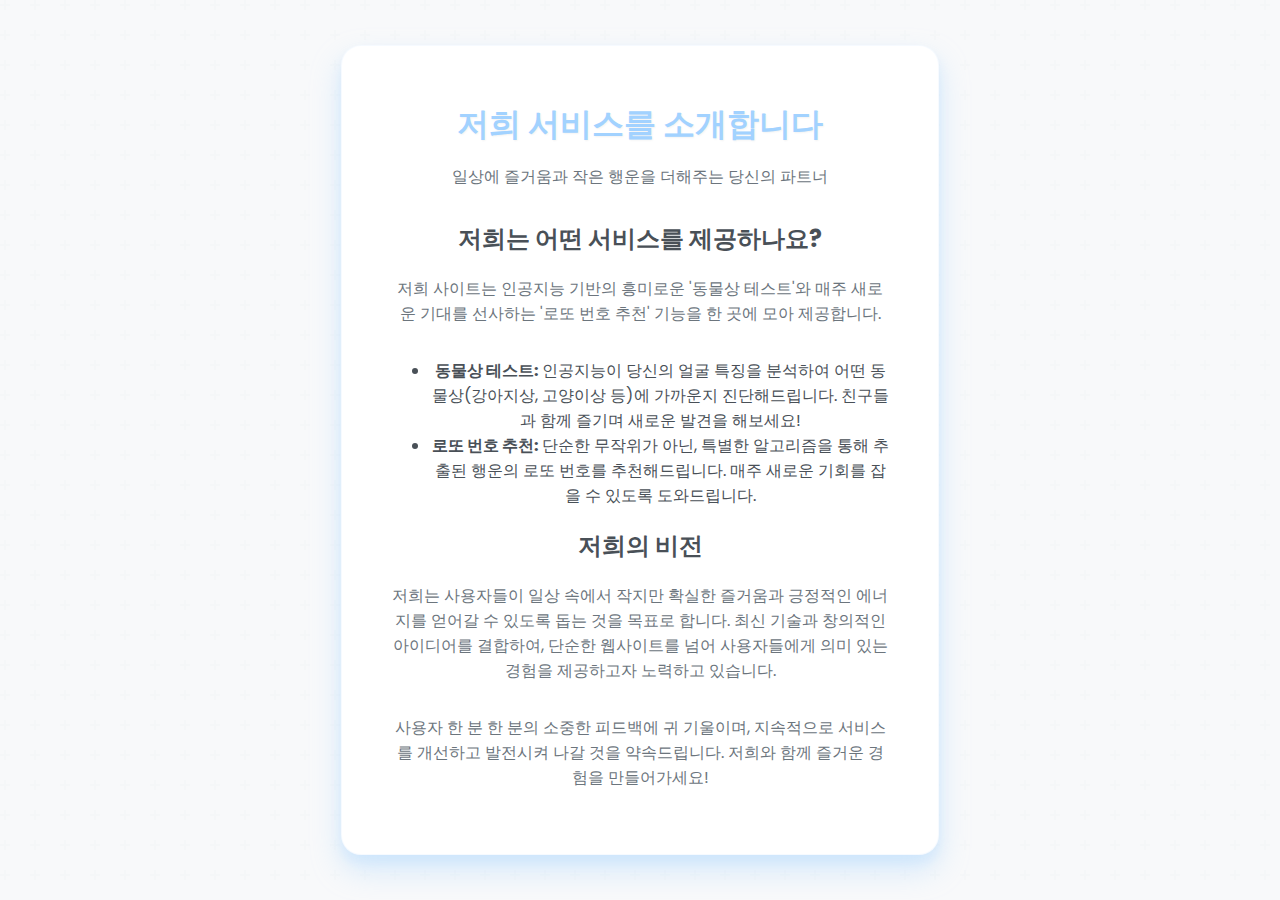
<file: about.html>
<!DOCTYPE html>
<html lang="ko">
<head>
    <meta charset="UTF-8">
    <meta name="viewport" content="width=device-width, initial-scale=1.0">
    <title>소개 - 동물상 테스트 & 로또 번호 추천</title>
    <link rel="stylesheet" href="style.css">
</head>
<body>
    <div class="container">
        <header>
            <h1>저희 서비스를 소개합니다</h1>
            <p>일상에 즐거움과 작은 행운을 더해주는 당신의 파트너</p>
        </header>
        <main>
            <h2>저희는 어떤 서비스를 제공하나요?</h2>
            <p>저희 사이트는 인공지능 기반의 흥미로운 '동물상 테스트'와 매주 새로운 기대를 선사하는 '로또 번호 추천' 기능을 한 곳에 모아 제공합니다.</p>
            <ul>
                <li><strong>동물상 테스트:</strong> 인공지능이 당신의 얼굴 특징을 분석하여 어떤 동물상(강아지상, 고양이상 등)에 가까운지 진단해드립니다. 친구들과 함께 즐기며 새로운 발견을 해보세요!</li>
                <li><strong>로또 번호 추천:</strong> 단순한 무작위가 아닌, 특별한 알고리즘을 통해 추출된 행운의 로또 번호를 추천해드립니다. 매주 새로운 기회를 잡을 수 있도록 도와드립니다.</li>
            </ul>

            <h2>저희의 비전</h2>
            <p>저희는 사용자들이 일상 속에서 작지만 확실한 즐거움과 긍정적인 에너지를 얻어갈 수 있도록 돕는 것을 목표로 합니다. 최신 기술과 창의적인 아이디어를 결합하여, 단순한 웹사이트를 넘어 사용자들에게 의미 있는 경험을 제공하고자 노력하고 있습니다.</p>
            <p>사용자 한 분 한 분의 소중한 피드백에 귀 기울이며, 지속적으로 서비스를 개선하고 발전시켜 나갈 것을 약속드립니다. 저희와 함께 즐거운 경험을 만들어가세요!</p>
        </main>
    </div>
</body>
</html>
</file>
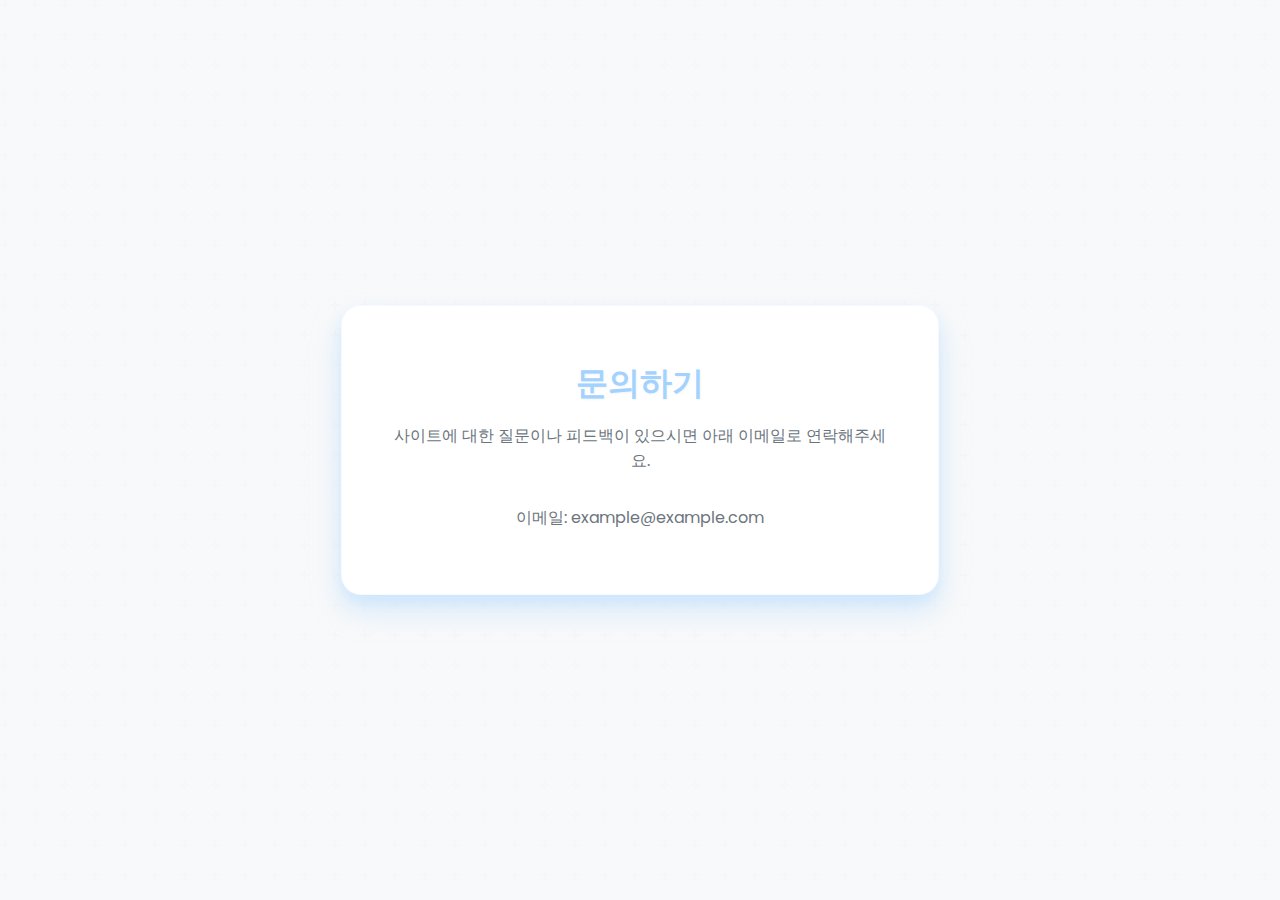
<file: contact.html>
<!DOCTYPE html>
<html lang="ko">
<head>
    <meta charset="UTF-8">
    <meta name="viewport" content="width=device-width, initial-scale=1.0">
    <title>문의하기 - 동물상 테스트 & 로또 번호 추천</title>
    <link rel="stylesheet" href="style.css">
</head>
<body>
    <div class="container">
        <header>
            <h1>문의하기</h1>
        </header>
        <main>
            <p>사이트에 대한 질문이나 피드백이 있으시면 아래 이메일로 연락해주세요.</p>
            <p>이메일: example@example.com</p>
        </main>
    </div>
</body>
</html>
</file>
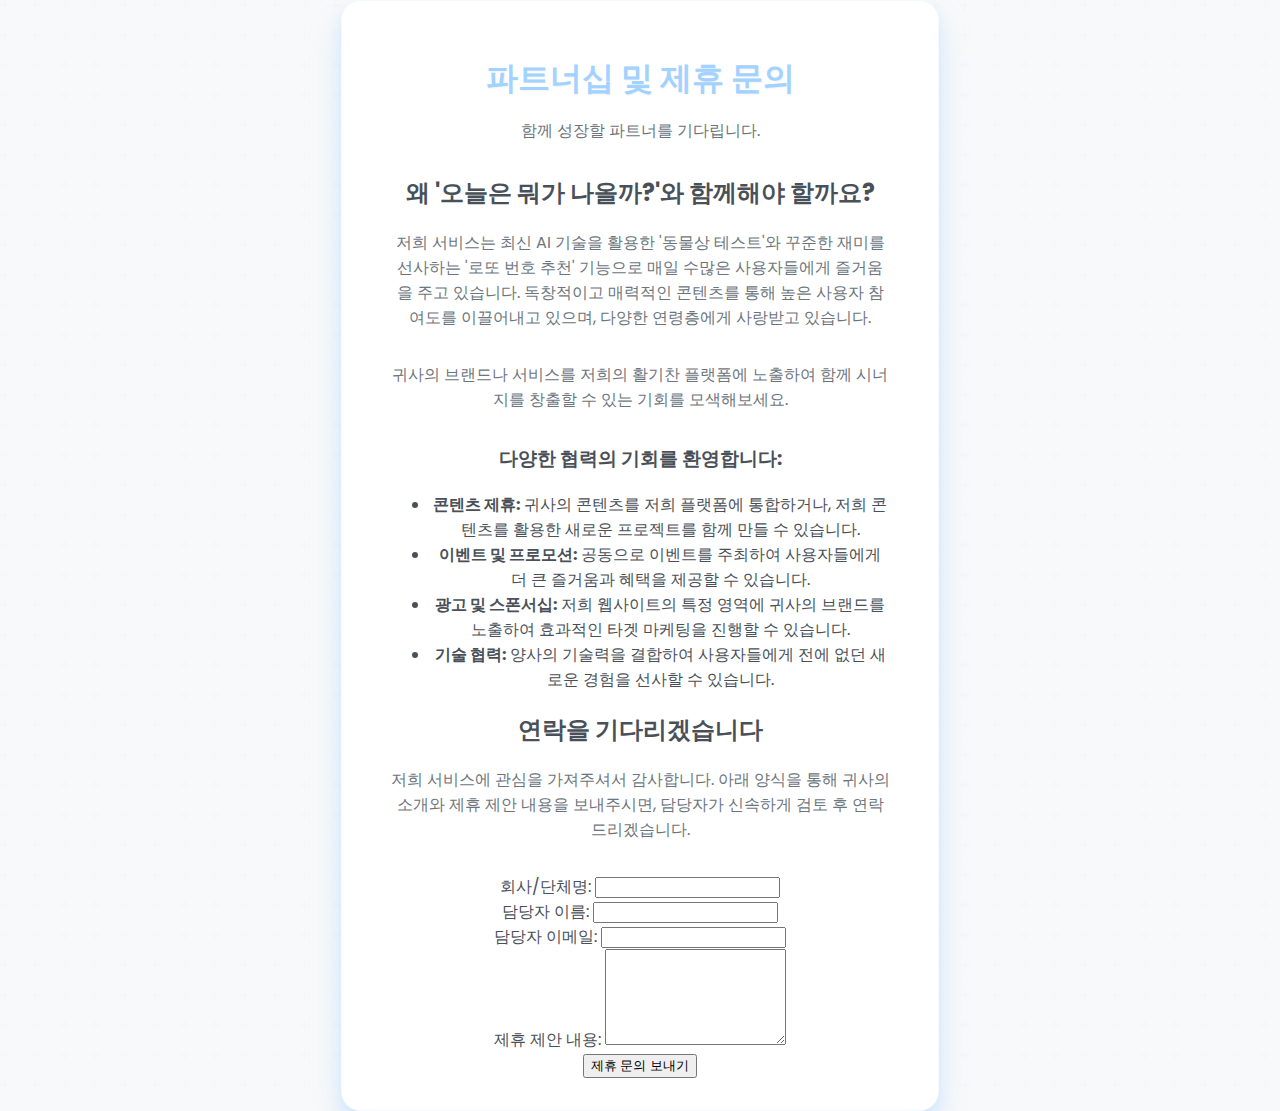
<file: partnership.html>
<!DOCTYPE html>
<html lang="ko">
<head>
    <meta charset="UTF-8">
    <meta name="viewport" content="width=device-width, initial-scale=1.0">
    <title>제휴 문의 - 동물상 테스트 & 로또 번호 추천</title>
    <link rel="stylesheet" href="style.css">
</head>
<body>
    <div class="container">
        <header>
            <h1>파트너십 및 제휴 문의</h1>
            <p>함께 성장할 파트너를 기다립니다.</p>
        </header>
        <main>
            <h2>왜 '오늘은 뭐가 나올까?'와 함께해야 할까요?</h2>
            <p>저희 서비스는 최신 AI 기술을 활용한 '동물상 테스트'와 꾸준한 재미를 선사하는 '로또 번호 추천' 기능으로 매일 수많은 사용자들에게 즐거움을 주고 있습니다. 독창적이고 매력적인 콘텐츠를 통해 높은 사용자 참여도를 이끌어내고 있으며, 다양한 연령층에게 사랑받고 있습니다.</p>
            <p>귀사의 브랜드나 서비스를 저희의 활기찬 플랫폼에 노출하여 함께 시너지를 창출할 수 있는 기회를 모색해보세요.</p>

            <h3>다양한 협력의 기회를 환영합니다:</h3>
            <ul>
                <li><strong>콘텐츠 제휴:</strong> 귀사의 콘텐츠를 저희 플랫폼에 통합하거나, 저희 콘텐츠를 활용한 새로운 프로젝트를 함께 만들 수 있습니다.</li>
                <li><strong>이벤트 및 프로모션:</strong> 공동으로 이벤트를 주최하여 사용자들에게 더 큰 즐거움과 혜택을 제공할 수 있습니다.</li>
                <li><strong>광고 및 스폰서십:</strong> 저희 웹사이트의 특정 영역에 귀사의 브랜드를 노출하여 효과적인 타겟 마케팅을 진행할 수 있습니다.</li>
                <li><strong>기술 협력:</strong> 양사의 기술력을 결합하여 사용자들에게 전에 없던 새로운 경험을 선사할 수 있습니다.</li>
            </ul>

            <h2>연락을 기다리겠습니다</h2>
            <p>저희 서비스에 관심을 가져주셔서 감사합니다. 아래 양식을 통해 귀사의 소개와 제휴 제안 내용을 보내주시면, 담당자가 신속하게 검토 후 연락드리겠습니다.</p>
            
            <form action="https://formspree.io/f/mwvbjkaj" method="POST" class="contact-form">
                <div class="form-group">
                    <label for="company">회사/단체명:</label>
                    <input type="text" id="company" name="company" required>
                </div>
                <div class="form-group">
                    <label for="name">담당자 이름:</label>
                    <input type="text" id="name" name="name" required>
                </div>
                <div class="form-group">
                    <label for="email">담당자 이메일:</label>
                    <input type="email" id="email" name="email" required>
                </div>
                <div class="form-group">
                    <label for="message">제휴 제안 내용:</label>
                    <textarea id="message" name="message" rows="6" required></textarea>
                </div>
                <button type="submit">제휴 문의 보내기</button>
            </form>
        </main>
    </div>
</body>
</html>
</file>
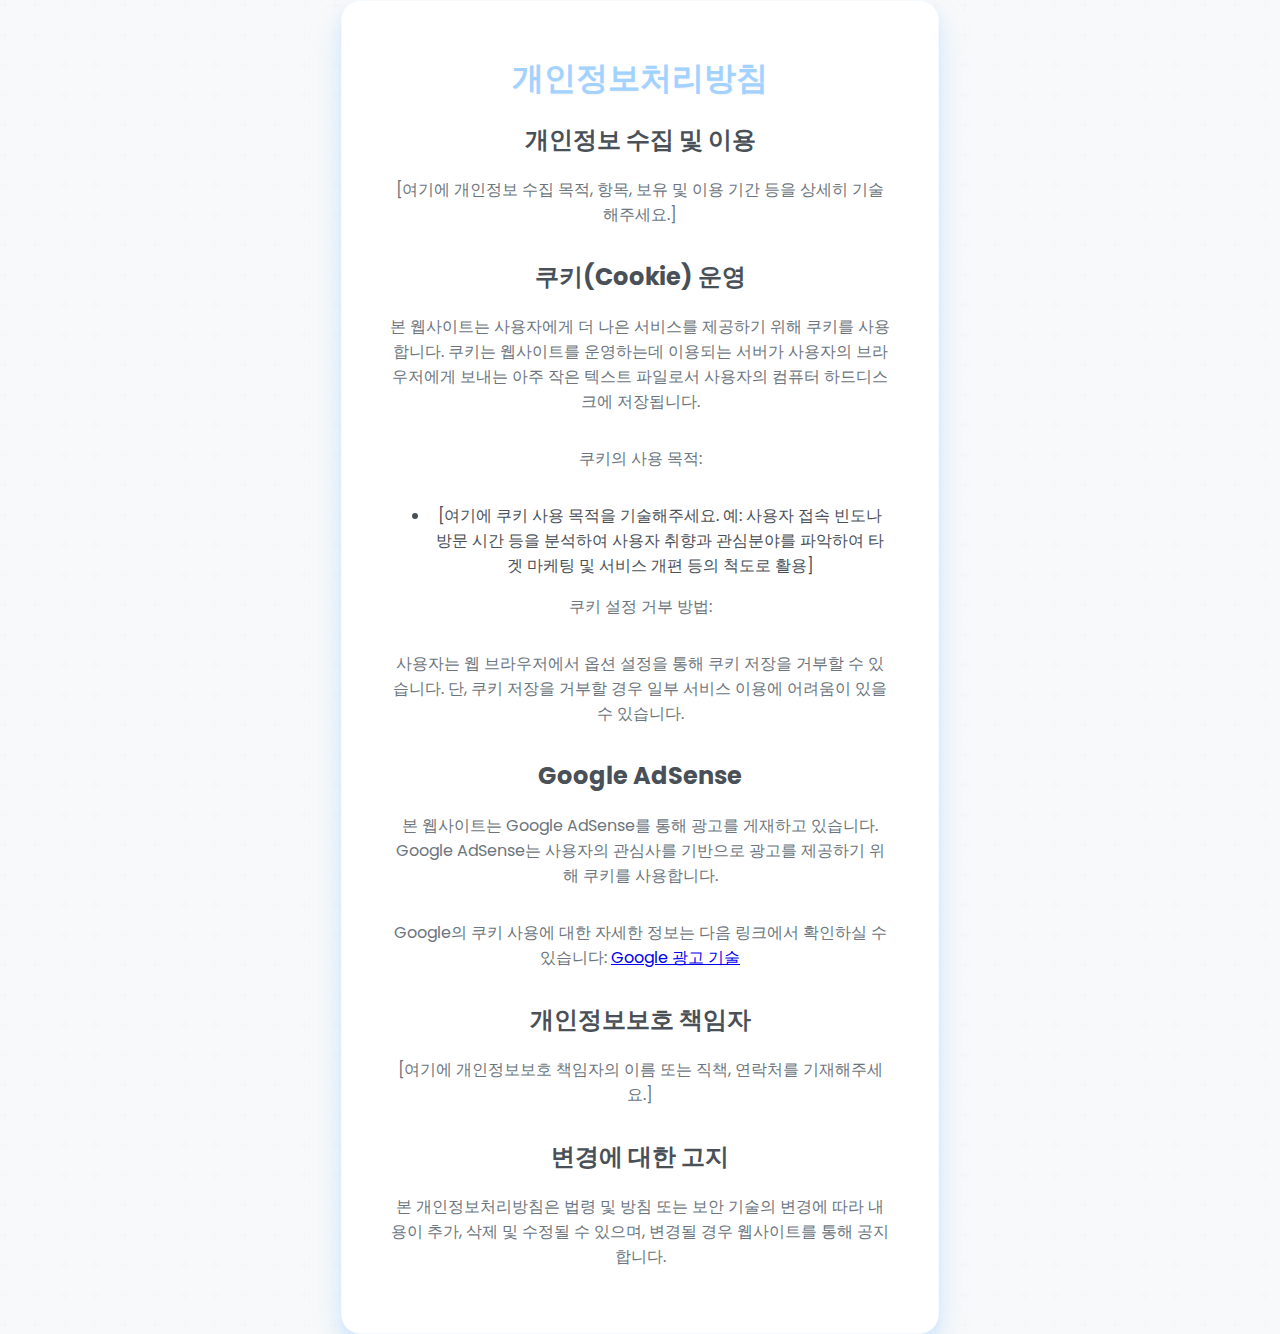
<file: privacy.html>
<!DOCTYPE html>
<html lang="ko">
<head>
    <meta charset="UTF-8">
    <meta name="viewport" content="width=device-width, initial-scale=1.0">
    <title>개인정보처리방침 - 동물상 테스트 & 로또 번호 추천</title>
    <link rel="stylesheet" href="style.css">
</head>
<body>
    <div class="container">
        <header>
            <h1>개인정보처리방침</h1>
        </header>
        <main>
            <h2>개인정보 수집 및 이용</h2>
            <p>[여기에 개인정보 수집 목적, 항목, 보유 및 이용 기간 등을 상세히 기술해주세요.]</p>

            <h2>쿠키(Cookie) 운영</h2>
            <p>본 웹사이트는 사용자에게 더 나은 서비스를 제공하기 위해 쿠키를 사용합니다. 쿠키는 웹사이트를 운영하는데 이용되는 서버가 사용자의 브라우저에게 보내는 아주 작은 텍스트 파일로서 사용자의 컴퓨터 하드디스크에 저장됩니다.</p>
            <p>쿠키의 사용 목적:</p>
            <ul>
                <li>[여기에 쿠키 사용 목적을 기술해주세요. 예: 사용자 접속 빈도나 방문 시간 등을 분석하여 사용자 취향과 관심분야를 파악하여 타겟 마케팅 및 서비스 개편 등의 척도로 활용]</li>
            </ul>
            <p>쿠키 설정 거부 방법:</p>
            <p>사용자는 웹 브라우저에서 옵션 설정을 통해 쿠키 저장을 거부할 수 있습니다. 단, 쿠키 저장을 거부할 경우 일부 서비스 이용에 어려움이 있을 수 있습니다.</p>

            <h2>Google AdSense</h2>
            <p>본 웹사이트는 Google AdSense를 통해 광고를 게재하고 있습니다. Google AdSense는 사용자의 관심사를 기반으로 광고를 제공하기 위해 쿠키를 사용합니다.</p>
            <p>Google의 쿠키 사용에 대한 자세한 정보는 다음 링크에서 확인하실 수 있습니다: <a href="https://policies.google.com/technologies/ads" target="_blank">Google 광고 기술</a></p>

            <h2>개인정보보호 책임자</h2>
            <p>[여기에 개인정보보호 책임자의 이름 또는 직책, 연락처를 기재해주세요.]</p>

            <h2>변경에 대한 고지</h2>
            <p>본 개인정보처리방침은 법령 및 방침 또는 보안 기술의 변경에 따라 내용이 추가, 삭제 및 수정될 수 있으며, 변경될 경우 웹사이트를 통해 공지합니다.</p>
        </main>
    </div>
</body>
</html>
</file>
<file: style.css>
@import url('https://fonts.googleapis.com/css2?family=Poppins:wght@400;600;700&display=swap');

:root {
    /* Pastel Light Mode Colors */
    --primary-color: #A2D2FF; /* Soft Sky Blue */
    --secondary-color: #FFC7EA; /* Pastel Pink */
    --background-color: #F8F9FA; /* Very Light Gray */
    --card-background: #FFFFFF; /* White */
    --text-color: #495057; /* Soft Dark Gray */
    --shadow-color: rgba(162, 210, 255, 0.2); /* Soft blue shadow */
    --deep-shadow-color: rgba(162, 210, 255, 0.4); /* Deeper soft blue shadow */
    --paragraph-color: #6C757D; /* Slightly lighter soft dark gray */
    --button-gradient-start: #B0E0E6; /* Powder Blue */
    --button-gradient-end: #A2D2FF;   /* Soft Sky Blue */
    --border-color: rgba(162, 210, 255, 0.1); /* Very light blue border */
}

body[data-theme='dark'] {
    /* Pastel Dark Mode Colors */
    --primary-color: #8D9EFF; /* Muted Lavender Blue */
    --secondary-color: #F8BBD0; /* Muted Light Pink */
    --background-color: #2F3C7E; /* Soft Deep Indigo */
    --card-background: #3A4790; /* Slightly Lighter Indigo */
    --text-color: #E0E0E0; /* Very Light Gray */
    --shadow-color: rgba(141, 158, 255, 0.2); /* Muted lavender shadow */
    --deep-shadow-color: rgba(141, 158, 255, 0.4); /* Deeper muted lavender shadow */
    --paragraph-color: #B0B7D6; /* Light Muted Blue */
    --button-gradient-start: #8D9EFF; /* Muted Lavender Blue */
    --button-gradient-end: #778BEB;   /* Slightly darker Lavender Blue */
    --border-color: rgba(141, 158, 255, 0.15); /* Muted lavender border */
    background-image: url('data:image/svg+xml,%3Csvg width="60" height="60" viewBox="0 0 60 60" xmlns="http://www.w3.org/2000/svg"%3E%3Cg fill="none" fill-rule="evenodd"%3E%3Cg fill="%233A4790" fill-opacity="0.05"%3E%3Cpath d="M36 34v-4h-2v4h-4v2h4v4h2v-4h4v-2h-4zm0-30V0h-2v4h-4v2h4v4h2V6h4V4h-4zM6 34v-4H4v4H0v2h4v4h2v-4h4v-2H6zM6 4V0H4v4H0v2h4v4h2V6h4V4H6z"/%3E%3E%3C/g%3E%3C/g%3E%3C/svg%3E');
}

body {
    font-family: 'Poppins', sans-serif;
    background-color: var(--background-color);
    color: var(--text-color);
    display: flex;
    justify-content: center;
    align-items: center;
    min-height: 100vh;
    margin: 0;
    background-image: url('data:image/svg+xml,%3Csvg width="60" height="60" viewBox="0 0 60 60" xmlns="http://www.w3.org/2000/svg"%3E%3Cg fill="none" fill-rule="evenodd"%3E%3Cg fill="%23CED4DA" fill-opacity="0.05"%3E%3Cpath d="M36 34v-4h-2v4h-4v2h4v4h2v-4h4v-2h-4zm0-30V0h-2v4h-4v2h4v4h2V6h4V4h-4zM6 34v-4H4v4H0v2h4v4h2v-4h4v-2H6zM6 4V0H4v4H0v2h4v4h2V6h4V4H6z"/%3E%3E%3C/g%3E%3C/g%3E%3C/svg%3E');
}

.container {
    background-color: var(--card-background);
    padding: 2rem 3rem;
    border-radius: 20px;
    /* Enhanced shadow for depth */
    box-shadow: 0 15px 30px var(--deep-shadow-color), 0 8px 12px var(--shadow-color);
    text-align: center;
    max-width: 500px;
    width: 90%;
    border: 1px solid var(--border-color); /* Subtle border */
}

h1 {
    color: var(--primary-color);
    font-weight: 700;
    margin-bottom: 0.5rem;
    /* Subtle text shadow for depth */
    text-shadow: 1px 1px 2px rgba(0, 0, 0, 0.05); /* Lighter text shadow */
}

p {
    margin-bottom: 2rem;
    color: var(--paragraph-color);
}

.number-display {
    display: flex;
    justify-content: center;
    gap: 1rem;
    margin-bottom: 2rem;
    flex-wrap: wrap;
}

.number-circle {
    width: 60px;
    height: 60px;
    border-radius: 50%;
    background-color: var(--secondary-color);
    color: var(--text-color);
    display: flex;
    justify-content: center;
    align-items: center;
    font-size: 1.5rem;
    font-weight: 600;
    /* Spherical shadow and border */
    box-shadow: inset 0 2px 5px rgba(0, 0, 0, 0.1), 0 5px 15px var(--shadow-color); /* Lighter inset shadow */
    border: 2px solid var(--primary-color);
    transition: all 0.3s ease;
}

.number-circle:hover {
    transform: translateY(-5px) scale(1.05); /* Added scale for more pop */
    box-shadow: inset 0 2px 8px rgba(0, 0, 0, 0.15), 0 8px 20px var(--deep-shadow-color); /* Lighter hover shadows */
}

#generate-btn {
    background: linear-gradient(145deg, var(--button-gradient-start), var(--button-gradient-end)); /* Gradient background */
    color: white;
    border: none;
    padding: 1rem 2rem;
    border-radius: 10px;
    font-size: 1.2rem;
    font-weight: 600;
    cursor: pointer;
    /* Enhanced shadow for a lifted button */
    box-shadow: 0 8px 20px var(--shadow-color), inset 0 -3px 5px rgba(0,0,0,0.1); /* Lighter shadows */
    border: 1px solid var(--primary-color); /* Subtle border */
    transition: all 0.3s ease;
}

#generate-btn:hover {
    background-color: var(--button-gradient-end); /* Use end color for hover */
    box-shadow: 0 12px 25px var(--deep-shadow-color), inset 0 -4px 6px rgba(0,0,0,0.15); /* Lighter hover shadows */
    transform: translateY(-3px) scale(1.02); /* More pronounced lift */
}

#generate-btn:active {
    transform: translateY(0);
    box-shadow: 0 4px 15px var(--shadow-color), inset 0 2px 5px rgba(0,0,0,0.15); /* Pressed in effect, lighter shadows */
}

@media (max-width: 480px) {
    .container {
        padding: 1.5rem;
    }

    .number-circle {
        width: 50px;
        height: 50px;
        font-size: 1.2rem;
    }

    #generate-btn {
        padding: 0.8rem 1.5rem;
        font-size: 1rem;
    }
}

/* Theme Toggle Button Styles */
.theme-switch-wrapper {
    position: absolute;
    top: 20px;
    right: 20px;
}

#theme-toggle {
    background: var(--card-background);
    border: 1px solid var(--border-color); /* Use pastel border color */
    border-radius: 50%;
    width: 40px;
    height: 40px;
    cursor: pointer;
    display: flex;
    justify-content: center;
    align-items: center;
    /* Enhanced shadow for a button-like feel */
    box-shadow: 0 3px 8px var(--shadow-color), inset 0 1px 3px rgba(0,0,0,0.05); /* Lighter shadows */
    transition: all 0.3s ease;
    color: var(--text-color); /* Icon color */
}

#theme-toggle:hover {
    box-shadow: 0 5px 12px var(--deep-shadow-color), inset 0 1px 4px rgba(0,0,0,0.1); /* Lighter hover shadows */
    transform: translateY(-1px);
}

#theme-toggle svg {
    width: 20px;
    height: 20px;
    stroke: currentColor; /* Ensure SVG color changes with theme */
    fill: none; /* Make sure fill is none if stroke is used for outline */
}

/* Hide moon icon by default (light mode) */
body .theme-switch-wrapper .moon {
    display: none;
}

/* Show moon icon in dark mode, hide sun */
body[data-theme='dark'] .theme-switch-wrapper .moon {
    display: block;
}

body[data-theme='dark'] .theme-switch-wrapper .sun {
    display: none;
}
</file>
